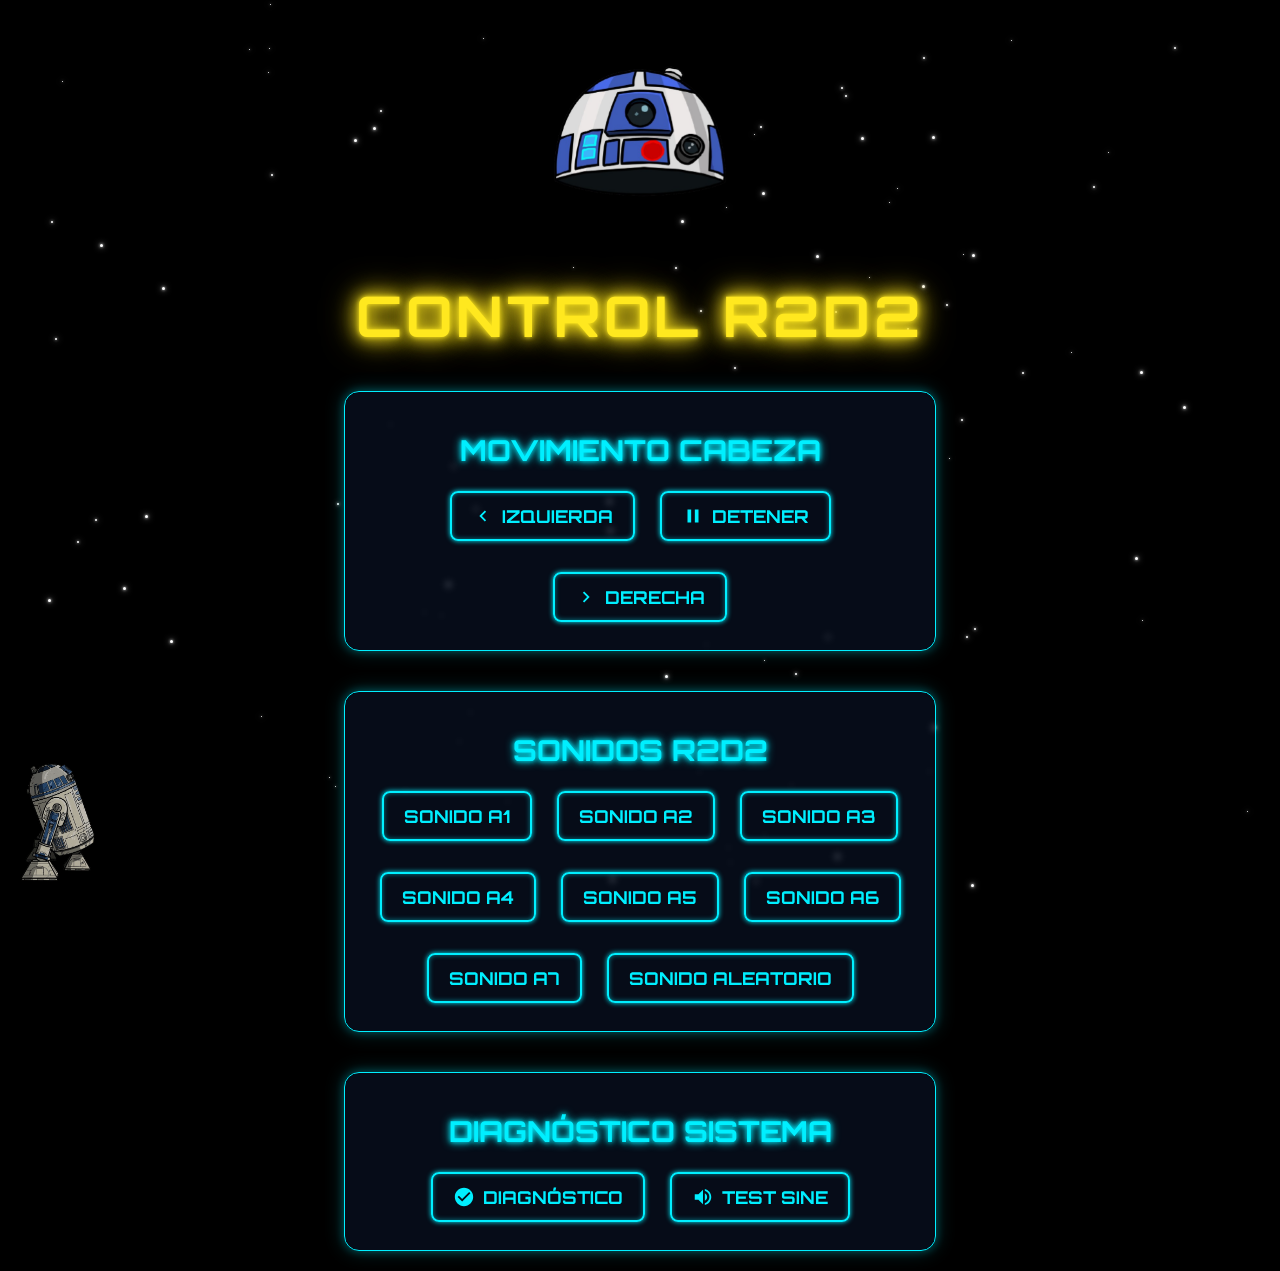
<file: www/index.html>
<!DOCTYPE html>
<html lang="es">
<head>
    <meta charset="UTF-8">
    <meta name="viewport" content="width=device-width, initial-scale=1.0">
    <title>Control R2D2 ESP32 - Star Wars Edition</title>
    <link rel="stylesheet" href="styles.css">
    <link rel="preconnect" href="https://fonts.googleapis.com">
    <link rel="preconnect" href="https://fonts.gstatic.com" crossorigin>
    <link href="https://fonts.googleapis.com/css2?family=Orbitron:wght@400;700&display=swap" rel="stylesheet">
    <style>
/* --- Fuentes y Estilos Base --- */
@font-face {
    font-family: 'Star Jedi';
    src: url('https://fonts.cdnfonts.com/s/14618/Starjedi.ttf') format('truetype');
    font-display: swap;
}

body {
    font-family: 'Orbitron', sans-serif;
    background-color: #000000;
    color: #E0E0E0;
    text-align: center;
    margin: 0;
    padding: 0 15px;
    min-height: 100vh;
    overflow-x: hidden;
    display: flex;
    flex-direction: column;
    align-items: center;
    justify-content: center;
    position: relative;
}

h1 {
    font-family: 'Star Jedi', 'Orbitron', sans-serif;
    letter-spacing: 4px;
    font-size: clamp(2em, 6vw, 3.5em);
    margin-top: 30px;
    margin-bottom: 20px;
    color: #FFE81F;
    text-shadow: 0 0 5px #FFE81F, 0 0 15px #FFE81F, 0 0 25px #FFE81F, 0 0 35px #c4a000;
    animation: pulseTitle 3s infinite ease-in-out;
}

@keyframes pulseTitle {
    0%, 100% { text-shadow: 0 0 5px #FFE81F, 0 0 15px #FFE81F, 0 0 25px #FFE81F, 0 0 35px #c4a000; }
    50% { text-shadow: 0 0 8px #FFE81F, 0 0 20px #FFE81F, 0 0 35px #FFE81F, 0 0 50px #c4a000; }
}

h2 {
    font-family: 'Orbitron', sans-serif;
    margin-top: 25px;
    margin-bottom: 15px;
    color: #00EFFF;
    text-shadow: 0 0 5px #00EFFF, 0 0 10px #00EFFF;
    font-weight: 700;
    font-size: clamp(1.2em, 4vw, 1.8em);
}

/* --- Fondo de Estrellas Animado --- */
.starfield {
    position: fixed;
    top: 0;
    left: 0;
    width: 100%;
    height: 100%;
    z-index: -1;
    overflow: hidden;
}

.star {
    position: absolute;
    background-color: #FFF;
    border-radius: 50%;
    animation: twinkle-move linear infinite;
    box-shadow: 0 0 3px #fff, 0 0 6px #fff;
}

.star.s1 { width: 1px; height: 1px; animation-duration: 50s; }
.star.s2 { width: 2px; height: 2px; animation-duration: 70s; }
.star.s3 { width: 3px; height: 3px; animation-duration: 90s; }

@keyframes twinkle-move {
    0% { transform: translateY(0px) translateX(0px) scale(1); opacity: 0.5; }
    25% { opacity: 1; }
    50% { transform: translateY(100px) translateX(50px) scale(0.8); opacity: 0.3; }
    75% { opacity: 1; }
    100% { transform: translateY(0px) translateX(0px) scale(1); opacity: 0.5; }
}

/* --- Contenedor y Animaciones de R2D2 --- */
.r2d2-container {
    margin: 20px auto 10px auto;
    width: 180px; /* Ancho deseado para la imagen */
    height: 220px; /* Alto deseado para la imagen, ajustar según la proporción de la imagen */
    position: relative;
    cursor: grab;
    animation: r2d2Float 5s ease-in-out infinite; /* Animación de flotación */
    display: flex; /* Para centrar la imagen si es más pequeña que el contenedor */
    align-items: center;
    justify-content: center;
    z-index: 1;
}

.r2d2-container img#main-r2d2-image { /* Estilos específicos para la imagen principal de R2D2 */
    max-width: 100%;
    max-height: 100%;
    object-fit: contain; /* Asegura que toda la imagen sea visible y mantenga la proporción */
}
.r2d2-container:active {
    cursor: grabbing;
}

@keyframes r2d2Float { /* Animación de flotación reutilizable */
    0%, 100% { transform: translateY(0); }
    50% { transform: translateY(-10px); } /* Flota un poco */
}

.r2d2-container.shake {
    animation: r2d2Shake 0.4s cubic-bezier(.36,.07,.19,.97) both;
}

@keyframes r2d2Shake {
  10%, 90% { transform: translate3d(-1px, -1px, 0) rotate(-1deg); }
  20%, 80% { transform: translate3d(2px, 1px, 0) rotate(1deg); }
  30%, 50%, 70% { transform: translate3d(-3px, -2px, 0) rotate(-2deg); }
  40%, 60% { transform: translate3d(3px, 2px, 0) rotate(2deg); }
}

/* --- Secciones de Controles y Botones --- */
.controls-section {
    background: rgba(10, 20, 40, 0.6);
    border: 1px solid #00EFFF;
    border-radius: 15px;
    padding: 15px 20px 20px 20px;
    margin: 20px auto;
    max-width: 90%;
    width: 550px;
    box-shadow: 0 0 10px rgba(0, 239, 255, 0.3), 0 0 20px rgba(0, 239, 255, 0.2);
    backdrop-filter: blur(3px);
    z-index: 1;
}

.button-group {
    display: flex;
    justify-content: center;
    gap: 15px;
    flex-wrap: wrap;
}

button {
    font-family: 'Orbitron', sans-serif;
    font-size: clamp(0.9em, 2.5vw, 1.1em);
    font-weight: 700;
    margin: 8px 5px;
    padding: 12px 20px;
    border: 2px solid;
    border-radius: 8px;
    background: transparent;
    color: #00EFFF;
    border-color: #00EFFF;
    box-shadow: 0 0 5px #00EFFF, inset 0 0 5px rgba(0, 239, 255, 0.5);
    cursor: pointer;
    transition: color 0.2s ease-in-out, background-color 0.2s ease-in-out, box-shadow 0.2s ease-in-out, transform 0.1s ease-out, border-color 0.2s ease-in-out;
    outline: none;
    display: inline-flex;
    align-items: center;
    justify-content: center;
    gap: 8px;
    min-width: 130px;
    text-transform: uppercase;
}

button:hover {
    color: #FFFFFF;
    background-color: #00EFFF;
    border-color: #FFFFFF;
    box-shadow: 0 0 10px #00EFFF, 0 0 20px #00EFFF, 0 0 30px #00EFFF, inset 0 0 8px rgba(255, 255, 255, 0.7);
    transform: scale(1.05) translateY(-2px);
}

button:active {
    transform: scale(0.97);
    box-shadow: 0 0 3px #00EFFF, inset 0 0 10px rgba(0, 0, 0, 0.5);
}

/* --- Iconos de Botones (SVG) --- */
.icon {
    width: clamp(18px, 3vw, 22px);
    height: clamp(18px, 3vw, 22px);
    fill: currentColor;
    vertical-align: middle;
}

/* --- Imagen de Esquina --- */
.corner-image-r2d2 {
    position: fixed;
    bottom: 15px;
    left: 15px;
    width: 100px;
    height: auto;
    z-index: 0;
    opacity: 0.8;
    transition: opacity 0.3s ease, transform 0.3s ease;
    animation: r2d2Float 6s ease-in-out infinite alternate; /* Aplicando animación de flotación, con 'alternate' para variar */
    animation-delay: 0.5s; /* Pequeño retraso para que no floten exactamente igual */
}

.corner-image-r2d2:hover {
    opacity: 1;
    transform: scale(1.1); /* Mantenemos el hover de escala */
}

/* Media queries para mejorar la responsividad */
@media (max-width: 768px) {
    .corner-image-r2d2 {
        width: 80px;
        bottom: 10px;
        left: 10px;
    }
}

@media (max-width: 600px) {
    h1 {
        letter-spacing: 2px;
    }
    .controls-section {
        width: 95%;
        padding: 10px 15px 15px 15px;
    }
    button {
        padding: 10px 15px;
        min-width: 110px;
    }
    .button-group {
        gap: 10px;
    }
    .corner-image-r2d2 {
        width: 60px;
        bottom: 8px;
        left: 8px;
    }
}
    </style>
</head>
<body>
    <div class="starfield">
        </div>

    <div class="r2d2-container" id="r2d2-container">
        <img src="image/cabeza.png"
             alt="Imagen principal de R2-D2" 
             id="main-r2d2-image"
             onerror="this.onerror=null; this.src='https://placehold.co/180x220/000000/FFFFFF?text=R2D2+Error'; this.alt='Error al cargar imagen principal de R2-D2';">
    </div>

    <h1>CONTROL R2D2</h1>

    <div class="controls-section">
        <h2>MOVIMIENTO CABEZA</h2>
        <div class="button-group">
            <button onclick="moveHead('left')" aria-label="Mover cabeza a la izquierda">
                <svg class="icon" xmlns="http://www.w3.org/2000/svg" viewBox="0 0 24 24" fill="currentColor" width="24px" height="24px"><path d="M15.41 16.59L10.83 12l4.58-4.59L14 6l-6 6 6 6 1.41-1.41z"/></svg>
                IZQUIERDA
            </button>
            <button onclick="moveHead('stop')" aria-label="Detener cabeza">
                <svg class="icon" xmlns="http://www.w3.org/2000/svg" viewBox="0 0 24 24" fill="currentColor" width="24px" height="24px"><path d="M6 19h4V5H6v14zm8-14v14h4V5h-4z"/></svg>
                DETENER
            </button>
            <button onclick="moveHead('right')" aria-label="Mover cabeza a la derecha">
                <svg class="icon" xmlns="http://www.w3.org/2000/svg" viewBox="0 0 24 24" fill="currentColor" width="24px" height="24px"><path d="M8.59 16.59L13.17 12 8.59 7.41 10 6l6 6-6 6-1.41-1.41z"/></svg>
                DERECHA
            </button>
        </div>
    </div>    <div class="controls-section">
        <h2>SONIDOS R2D2</h2>
        <div class="button-group">
            <button onclick="playSound('A1')" aria-label="Reproducir sonido A1">Sonido A1</button>
            <button onclick="playSound('A2')" aria-label="Reproducir sonido A2">Sonido A2</button>
            <button onclick="playSound('A3')" aria-label="Reproducir sonido A3">Sonido A3</button>
            <button onclick="playSound('A4')" aria-label="Reproducir sonido A4">Sonido A4</button>
            <button onclick="playSound('A5')" aria-label="Reproducir sonido A5">Sonido A5</button>
            <button onclick="playSound('A6')" aria-label="Reproducir sonido A6">Sonido A6</button>
            <button onclick="playSound('A7')" aria-label="Reproducir sonido A7">Sonido A7</button>
            <button onclick="playRandomSound()" aria-label="Reproducir sonido aleatorio">SONIDO ALEATORIO</button>
        </div>
    </div>

    <div class="controls-section">
        <h2>DIAGNÓSTICO SISTEMA</h2>
        <div class="button-group">
            <button onclick="runDiagnostic()" aria-label="Ejecutar diagnóstico del sistema">
                <svg class="icon" xmlns="http://www.w3.org/2000/svg" viewBox="0 0 24 24" fill="currentColor">
                    <path d="M12 2C6.48 2 2 6.48 2 12s4.48 10 10 10 10-4.48 10-10S17.52 2 12 2zm-2 15l-5-5 1.41-1.41L10 14.17l7.59-7.59L19 8l-9 9z"/>
                </svg>
                DIAGNÓSTICO
            </button>
            <button onclick="testSine()" aria-label="Probar sonido sine">
                <svg class="icon" xmlns="http://www.w3.org/2000/svg" viewBox="0 0 24 24" fill="currentColor">
                    <path d="M3 9v6h4l5 5V4L7 9H3zm13.5 3c0-1.77-1.02-3.29-2.5-4.03v8.05c1.48-.73 2.5-2.25 2.5-4.02zM14 3.23v2.06c2.89.86 5 3.54 5 6.71s-2.11 5.85-5 6.71v2.06c4.01-.91 7-4.49 7-8.77s-2.99-7.86-7-8.77z"/>
                </svg>
                TEST SINE
            </button>
        </div>
    </div>

    <img src="image/perfil.png" class="corner-image-r2d2"
    onerror="this.onerror=null; this.src='https://placehold.co/100x100/000000/FFFFFF?text=R2D2+Error'; this.alt='Error al cargar imagen de R2-D2 en esquina';">


    <script>
// --- Configuración Inicial y Elementos del DOM ---
const r2d2Container = document.getElementById('r2d2-container');
// const r2d2Dome = document.querySelector('.r2d2-dome'); // SVG ya no existe
// const r2d2Eye = document.getElementById('r2eye'); // SVG ya no existe
// const r2d2EyeHighlight = document.getElementById('r2eye-highlight'); // SVG ya no existe

// --- Lógica para el Fondo de Estrellas ---
const starfield = document.querySelector('.starfield');
const numStars = 100; // Cantidad de estrellas

function createStars() {
    for (let i = 0; i < numStars; i++) {
        let star = document.createElement('div');
        star.className = 'star';
        star.classList.add('s' + (Math.floor(Math.random() * 3) + 1));
        
        star.style.top = Math.random() * 100 + '%';
        star.style.left = Math.random() * 100 + '%';
        star.style.animationDelay = Math.random() * 5 + 's'; 
        starfield.appendChild(star);
    }
}

// --- Animación de la Cabeza de R2D2 (Función original ya no aplica directamente al SVG) ---
// let currentHeadAngle = 0; 
// let headAnimationInterval = null;

/* // La función animateHeadSmoothly manipulaba el SVG directamente, ya no es necesaria.
function animateHeadSmoothly(targetAngle) {
    clearInterval(headAnimationInterval); 

    headAnimationInterval = setInterval(() => {
        const angleDifference = targetAngle - currentHeadAngle;

        if (Math.abs(angleDifference) < 0.5) {
            currentHeadAngle = targetAngle;
            // r2d2Dome.setAttribute('transform', `rotate(${currentHeadAngle} 90 70)`); // SVG ya no existe
            clearInterval(headAnimationInterval);
        } else {
            currentHeadAngle += angleDifference * 0.1; 
            // r2d2Dome.setAttribute('transform', `rotate(${currentHeadAngle} 90 70)`); // SVG ya no existe
        }
    }, 16); 
}
*/

// --- Funciones de Control ---
function moveHead(direction) {
    console.log(`Comando cabeza: /servo/${direction}`);
    // fetch('/servo/' + direction).catch(err => console.error('Error ESP32:', err));
// La animación visual de la cabeza ya no es posible con una imagen estática de la misma manera.
    // Se mantiene la animación de "temblor" del contenedor.
    r2d2Container.classList.add('shake');
    setTimeout(() => r2d2Container.classList.remove('shake'), 200); // Duración corta para el movimiento
}

function playSound(soundId) {
    console.log(`Reproduciendo sonido: ${soundId}`);
    fetch(`/${soundId}`)
        .then(response => {
            if (response.ok) {
                console.log(`Sonido ${soundId} enviado correctamente`);
            } else {
                console.error(`Error enviando sonido ${soundId}:`, response.status);
            }
        })
        .catch(err => console.error('Error de conexión:', err));
    
    // Efecto visual
    r2d2Container.classList.add('shake');
    setTimeout(() => r2d2Container.classList.remove('shake'), 500);
}

function playRandomSound() {
    console.log('Reproduciendo sonido aleatorio...');
    fetch('/random_sound')
        .then(response => {
            if (response.ok) {
                console.log('Sonido aleatorio enviado correctamente');
            } else {
                console.error('Error enviando sonido aleatorio:', response.status);
            }
        })
        .catch(err => console.error('Error de conexión:', err));

    // Efecto visual
    r2d2Container.classList.add('shake');
    setTimeout(() => r2d2Container.classList.remove('shake'), 500);
}

function runDiagnostic() {
    console.log('Ejecutando diagnóstico del sistema...');
    fetch('/diagnostico')
        .then(response => {
            if (response.ok) {
                alert('Diagnóstico ejecutado. Revisa la consola del ESP32 para ver los resultados.');
            } else {
                alert('Error ejecutando diagnóstico. Código: ' + response.status);
            }
        })
        .catch(err => {
            console.error('Error ejecutando diagnóstico:', err);
            alert('Error de conexión durante el diagnóstico.');
        });
}

function testSine() {
    console.log('Ejecutando prueba de sonido sine...');
    fetch('/test-sine')
        .then(response => {
            if (response.ok) {
                alert('Prueba sine ejecutada. Deberías escuchar un tono durante 3 segundos.');
            } else {
                alert('Error ejecutando prueba sine. Código: ' + response.status);
            }
        })
        .catch(err => {
            console.error('Error ejecutando prueba sine:', err);
            alert('Error de conexión durante la prueba sine.');
        });
}

// --- Efectos Visuales Adicionales para R2D2 (Función original ya no aplica al SVG) ---
/* // La función blinkR2Eye manipulaba el SVG directamente.
function blinkR2Eye() {
    // r2d2EyeHighlight.setAttribute('fill', '#00EFFF'); // SVG ya no existe
    // r2d2Eye.setAttribute('fill', '#555'); // SVG ya no existe
    
    setTimeout(() => {
        // r2d2EyeHighlight.setAttribute('fill', '#ff0000'); // SVG ya no existe
        // r2d2Eye.setAttribute('fill', '#222'); // SVG ya no existe
    }, 200);
     setTimeout(() => { 
        // r2d2EyeHighlight.setAttribute('fill', '#00EFFF'); // SVG ya no existe
        // r2d2Eye.setAttribute('fill', '#555'); // SVG ya no existe
        setTimeout(() => {
            // r2d2EyeHighlight.setAttribute('fill', '#ff0000'); // SVG ya no existe
            // r2d2Eye.setAttribute('fill', '#222'); // SVG ya no existe
        }, 150);
    }, 350);
}
*/

// --- Inicialización cuando el DOM esté listo ---
document.addEventListener('DOMContentLoaded', () => {
    createStars(); 

    // Pequeña animación de "encendido" de R2D2 al cargar (solo el temblor ahora)
    setTimeout(() => {
        // r2d2EyeHighlight.setAttribute('fill', '#00EFFF'); // SVG ya no existe
        r2d2Container.classList.add('shake');
        setTimeout(() => {
            // r2d2EyeHighlight.setAttribute('fill', '#ff0000'); // SVG ya no existe
            r2d2Container.classList.remove('shake');
        }, 500);
    }, 200);
});
    </script>
</body>
</html>
</file>
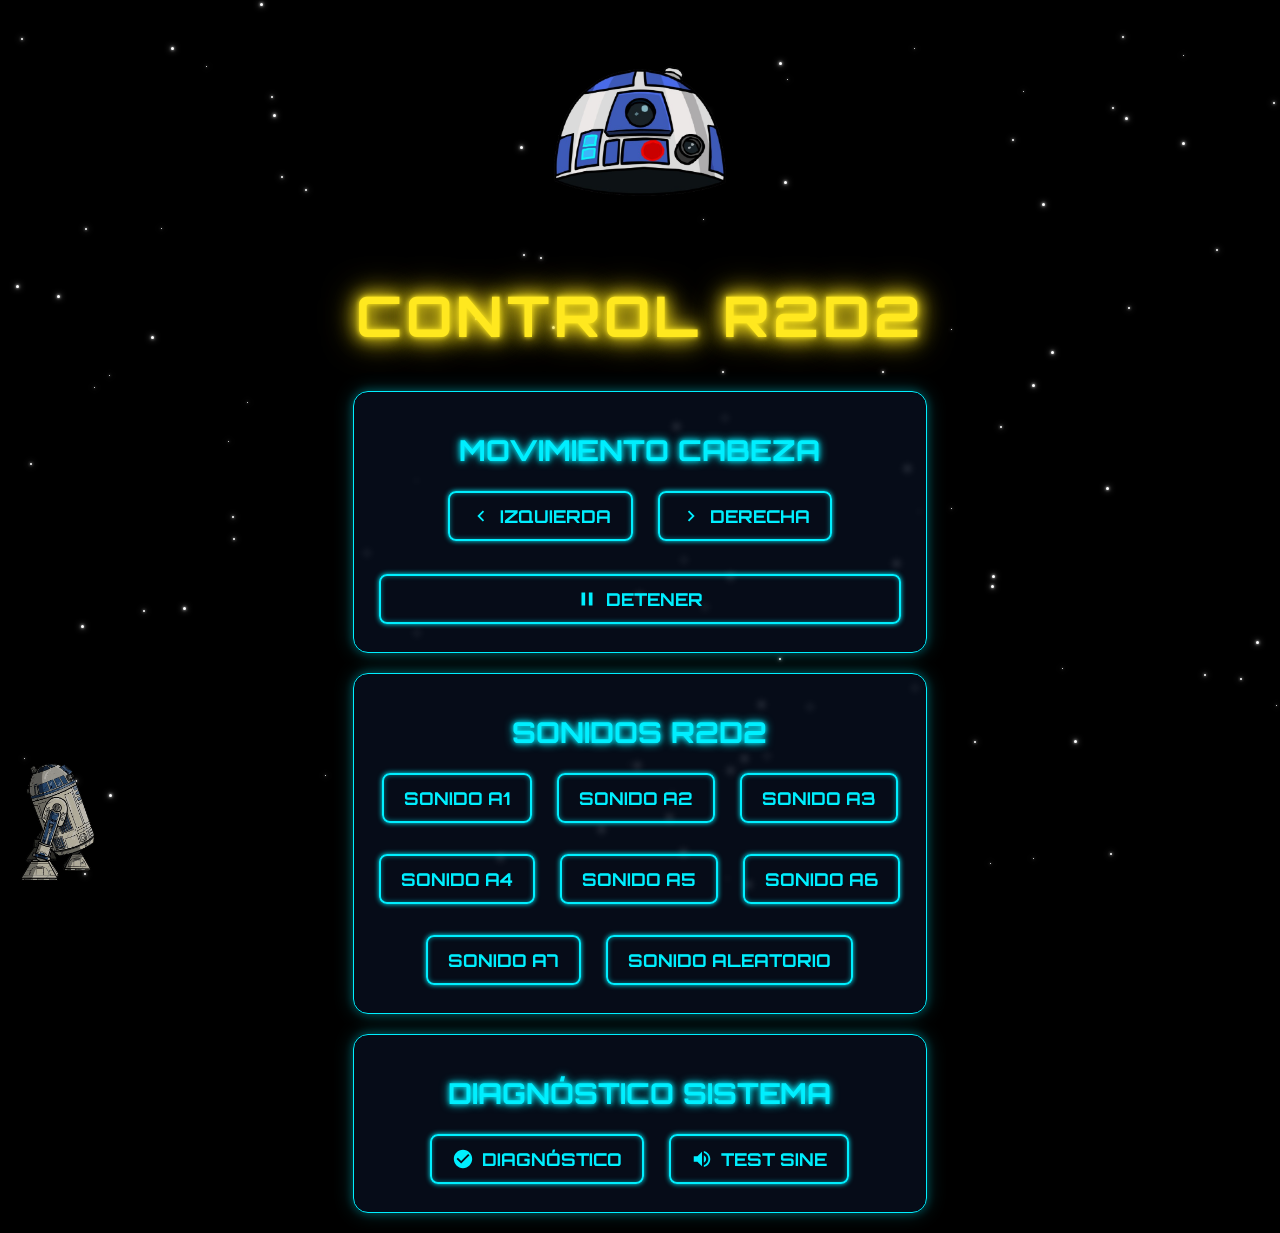
<file: www/index_optimized.html>
<!DOCTYPE html>
<html lang="es">
<head>
    <meta charset="UTF-8">
    <meta name="viewport" content="width=device-width, initial-scale=1.0">
    <title>Control R2D2 ESP32 - Star Wars Edition</title>
    <link rel="preconnect" href="https://fonts.googleapis.com">
    <link rel="preconnect" href="https://fonts.gstatic.com" crossorigin>
    <link href="https://fonts.googleapis.com/css2?family=Orbitron:wght@400;700&display=swap" rel="stylesheet">
    
    <style>
        /* --- Fuentes y Estilos Base --- */
        @font-face {
            font-family: 'Star Jedi';
            src: url('https://fonts.cdnfonts.com/s/14618/Starjedi.ttf') format('truetype');
            font-display: swap;
        }

        body {
            font-family: 'Orbitron', sans-serif;
            background-color: #000000;
            color: #E0E0E0;
            text-align: center;
            margin: 0;
            padding: 0 15px;
            min-height: 100vh;
            overflow-x: hidden;
            display: flex;
            flex-direction: column;
            align-items: center;
            justify-content: center;
            position: relative;
        }

        h1 {
            font-family: 'Star Jedi', 'Orbitron', sans-serif;
            letter-spacing: 4px;
            font-size: clamp(2em, 6vw, 3.5em);
            margin-top: 30px;
            margin-bottom: 20px;
            color: #FFE81F;
            text-shadow: 0 0 5px #FFE81F, 0 0 15px #FFE81F, 0 0 25px #FFE81F, 0 0 35px #c4a000;
            animation: pulseTitle 3s infinite ease-in-out;
        }

        @keyframes pulseTitle {
            0%, 100% { text-shadow: 0 0 5px #FFE81F, 0 0 15px #FFE81F, 0 0 25px #FFE81F, 0 0 35px #c4a000; }
            50% { text-shadow: 0 0 8px #FFE81F, 0 0 20px #FFE81F, 0 0 35px #FFE81F, 0 0 50px #c4a000; }
        }

        h2 {
            font-family: 'Orbitron', sans-serif;
            margin-top: 25px;
            margin-bottom: 15px;
            color: #00EFFF;
            text-shadow: 0 0 5px #00EFFF, 0 0 10px #00EFFF;
            font-weight: 700;
            font-size: clamp(1.2em, 4vw, 1.8em);
        }

        /* --- Fondo de Estrellas Animado --- */
        .starfield {
            position: fixed;
            top: 0;
            left: 0;
            width: 100%;
            height: 100%;
            z-index: -1;
            overflow: hidden;
        }

        .star {
            position: absolute;
            background-color: #FFF;
            border-radius: 50%;
            animation: twinkle-move linear infinite;
            box-shadow: 0 0 3px #fff, 0 0 6px #fff;
        }

        .star.s1 { width: 1px; height: 1px; animation-duration: 50s; }
        .star.s2 { width: 2px; height: 2px; animation-duration: 70s; }
        .star.s3 { width: 3px; height: 3px; animation-duration: 90s; }

        @keyframes twinkle-move {
            0% { transform: translateY(0px) translateX(0px) scale(1); opacity: 0.5; }
            25% { opacity: 1; }
            50% { transform: translateY(100px) translateX(50px) scale(0.8); opacity: 0.3; }
            75% { opacity: 1; }
            100% { transform: translateY(0px) translateX(0px) scale(1); opacity: 0.5; }
        }

        /* --- Contenedor y Animaciones de R2D2 --- */
        .r2d2-container {
            margin: 20px auto 10px auto;
            width: 180px;
            height: 220px;
            position: relative;
            cursor: grab;
            animation: r2d2Float 5s ease-in-out infinite;
            display: flex;
            align-items: center;
            justify-content: center;
            z-index: 1;
        }

        .r2d2-container img#main-r2d2-image {
            max-width: 100%;
            max-height: 100%;
            object-fit: contain;
        }

        .r2d2-container:active {
            cursor: grabbing;
        }

        @keyframes r2d2Float {
            0%, 100% { transform: translateY(0); }
            50% { transform: translateY(-10px); }
        }

        .r2d2-container.shake {
            animation: r2d2Shake 0.4s cubic-bezier(.36,.07,.19,.97) both;
        }

        @keyframes r2d2Shake {
          10%, 90% { transform: translate3d(-1px, -1px, 0) rotate(-1deg); }
          20%, 80% { transform: translate3d(2px, 1px, 0) rotate(1deg); }
          30%, 50%, 70% { transform: translate3d(-3px, -2px, 0) rotate(-2deg); }
          40%, 60% { transform: translate3d(3px, 2px, 0) rotate(2deg); }
        }

        /* --- Secciones de Controles y Botones --- */
        main {
            z-index: 1;
        }

        .controls-section {
            background: rgba(10, 20, 40, 0.6);
            border: 1px solid #00EFFF;
            border-radius: 15px;
            padding: 15px 20px 20px 20px;
            margin: 20px auto;
            max-width: 90%;
            width: 550px;
            box-shadow: 0 0 10px rgba(0, 239, 255, 0.3), 0 0 20px rgba(0, 239, 255, 0.2);
            backdrop-filter: blur(3px);
        }

        .button-group {
            display: flex;
            justify-content: center;
            gap: 15px;
            flex-wrap: wrap;
        }

        button {
            font-family: 'Orbitron', sans-serif;
            font-size: clamp(0.9em, 2.5vw, 1.1em);
            font-weight: 700;
            margin: 8px 5px;
            padding: 12px 20px;
            border: 2px solid;
            border-radius: 8px;
            background: transparent;
            color: #00EFFF;
            border-color: #00EFFF;
            box-shadow: 0 0 5px #00EFFF, inset 0 0 5px rgba(0, 239, 255, 0.5);
            cursor: pointer;
            transition: color 0.2s ease-in-out, background-color 0.2s ease-in-out, box-shadow 0.2s ease-in-out, transform 0.1s ease-out, border-color 0.2s ease-in-out;
            outline: none;
            display: inline-flex;
            align-items: center;
            justify-content: center;
            gap: 8px;
            min-width: 130px;
            text-transform: uppercase;
        }

        button:hover {
            color: #FFFFFF;
            background-color: #00EFFF;
            border-color: #FFFFFF;
            box-shadow: 0 0 10px #00EFFF, 0 0 20px #00EFFF, 0 0 30px #00EFFF, inset 0 0 8px rgba(255, 255, 255, 0.7);
            transform: scale(1.05) translateY(-2px);
        }

        button:active {
            transform: scale(0.97);
            box-shadow: 0 0 3px #00EFFF, inset 0 0 10px rgba(0, 0, 0, 0.5);
        }
        
        /* --- NUEVO: Estilos para la disposición de botones de movimiento --- */
        .movement-controls button[data-value="left"] {
            order: 1; /* El primer elemento */
        }
        .movement-controls button[data-value="right"] {
            order: 2; /* El segundo elemento */
        }
        .movement-controls button[data-action="moveHead"][data-value="stop"] {
            order: 3; /* El tercer elemento */
            flex-basis: 100%; /* Ocupa toda la línea y fuerza el salto */
            margin-top: 10px; /* Añade un espacio arriba */
        }

        /* --- Iconos de Botones (SVG) --- */
        .icon {
            width: clamp(18px, 3vw, 22px);
            height: clamp(18px, 3vw, 22px);
            fill: currentColor;
            vertical-align: middle;
        }

        /* --- Imagen de Esquina --- */
        .corner-image-r2d2 {
            position: fixed;
            bottom: 15px;
            left: 15px;
            width: 100px;
            height: auto;
            z-index: 0;
            opacity: 0.8;
            transition: opacity 0.3s ease, transform 0.3s ease;
            animation: r2d2Float 6s ease-in-out infinite alternate;
            animation-delay: 0.5s;
        }

        .corner-image-r2d2:hover {
            opacity: 1;
            transform: scale(1.1);
        }

        /* Media queries para mejorar la responsividad */
        @media (max-width: 768px) {
            .corner-image-r2d2 {
                width: 80px;
                bottom: 10px;
                left: 10px;
            }
        }

        @media (max-width: 600px) {
            h1 {
                letter-spacing: 2px;
            }
            .controls-section {
                width: 95%;
                padding: 10px 15px 15px 15px;
            }
            button {
                padding: 10px 15px;
                min-width: 110px;
            }
            .button-group {
                gap: 10px;
            }
            .corner-image-r2d2 {
                width: 60px;
                bottom: 8px;
                left: 8px;
            }
        }
    </style>
</head>
<body>
    <div class="starfield"></div>

    <div class="r2d2-container" id="r2d2-container">
        <img src="image/cabeza.png"
             alt="Imagen principal de R2-D2"
             id="main-r2d2-image"
             onerror="this.onerror=null; this.src='https://placehold.co/180x220/000000/FFFFFF?text=R2D2+Error'; this.alt='Error al cargar imagen principal de R2-D2';">
    </div>

    <h1>CONTROL R2D2</h1>

    <main id="control-panel">
        <div class="controls-section">
            <h2>MOVIMIENTO CABEZA</h2>
            <div class="button-group movement-controls">
                <button data-action="moveHead" data-value="left" aria-label="Mover cabeza a la izquierda">
                    <svg class="icon" xmlns="http://www.w3.org/2000/svg" viewBox="0 0 24 24"><path d="M15.41 16.59L10.83 12l4.58-4.59L14 6l-6 6 6 6 1.41-1.41z"/></svg>
                    IZQUIERDA
                </button>
                <button data-action="moveHead" data-value="stop" aria-label="Detener cabeza">
                    <svg class="icon" xmlns="http://www.w3.org/2000/svg" viewBox="0 0 24 24"><path d="M6 19h4V5H6v14zm8-14v14h4V5h-4z"/></svg>
                    DETENER
                </button>
                <button data-action="moveHead" data-value="right" aria-label="Mover cabeza a la derecha">
                    <svg class="icon" xmlns="http://www.w3.org/2000/svg" viewBox="0 0 24 24"><path d="M8.59 16.59L13.17 12 8.59 7.41 10 6l6 6-6 6-1.41-1.41z"/></svg>
                    DERECHA
                </button>
            </div>
        </div>

        <div class="controls-section">
            <h2>SONIDOS R2D2</h2>
            <div class="button-group">
                <button data-action="playSound" data-value="A1" aria-label="Reproducir sonido A1">Sonido A1</button>
                <button data-action="playSound" data-value="A2" aria-label="Reproducir sonido A2">Sonido A2</button>
                <button data-action="playSound" data-value="A3" aria-label="Reproducir sonido A3">Sonido A3</button>
                <button data-action="playSound" data-value="A4" aria-label="Reproducir sonido A4">Sonido A4</button>
                <button data-action="playSound" data-value="A5" aria-label="Reproducir sonido A5">Sonido A5</button>
                <button data-action="playSound" data-value="A6" aria-label="Reproducir sonido A6">Sonido A6</button>
                <button data-action="playSound" data-value="A7" aria-label="Reproducir sonido A7">Sonido A7</button>
                <button data-action="playRandomSound" aria-label="Reproducir sonido aleatorio">SONIDO ALEATORIO</button>
            </div>
        </div>

        <div class="controls-section">
            <h2>DIAGNÓSTICO SISTEMA</h2>
            <div class="button-group">
                <button data-action="runDiagnostic" aria-label="Ejecutar diagnóstico del sistema">
                    <svg class="icon" xmlns="http://www.w3.org/2000/svg" viewBox="0 0 24 24"><path d="M12 2C6.48 2 2 6.48 2 12s4.48 10 10 10 10-4.48 10-10S17.52 2 12 2zm-2 15l-5-5 1.41-1.41L10 14.17l7.59-7.59L19 8l-9 9z"/></svg>
                    DIAGNÓSTICO
                </button>
                <button data-action="testSine" aria-label="Probar sonido sine">
                    <svg class="icon" xmlns="http://www.w3.org/2000/svg" viewBox="0 0 24 24"><path d="M3 9v6h4l5 5V4L7 9H3zm13.5 3c0-1.77-1.02-3.29-2.5-4.03v8.05c1.48-.73 2.5-2.25 2.5-4.02zM14 3.23v2.06c2.89.86 5 3.54 5 6.71s-2.11 5.85-5 6.71v2.06c4.01-.91 7-4.49 7-8.77s-2.99-7.86-7-8.77z"/></svg>
                    TEST SINE
                </button>
            </div>
        </div>
    </main>

    <img src="image/perfil.png" class="corner-image-r2d2"
         onerror="this.onerror=null; this.src='https://placehold.co/100x100/000000/FFFFFF?text=R2D2+Error'; this.alt='Error al cargar imagen de R2-D2 en esquina';">

    <script>
        // --- LÓGICA DE CONTROL OPTIMIZADA ---

        document.addEventListener('DOMContentLoaded', () => {
            
            // --- Elementos del DOM ---
            const r2d2Container = document.getElementById('r2d2-container');
            const starfield = document.querySelector('.starfield');
            const controlPanel = document.getElementById('control-panel');

            // --- Constantes ---
            const NUM_STARS = 100;

            // --- Funciones de Efectos Visuales ---

            function createStars() {
                if (!starfield) return;
                for (let i = 0; i < NUM_STARS; i++) {
                    const star = document.createElement('div');
                    star.className = 'star s' + (Math.floor(Math.random() * 3) + 1);
                    star.style.top = `${Math.random() * 100}%`;
                    star.style.left = `${Math.random() * 100}%`;
                    star.style.animationDelay = `${Math.random() * 5}s`;
                    starfield.appendChild(star);
                }
            }

            function triggerShake(duration = 500) {
                if (!r2d2Container) return;
                r2d2Container.classList.add('shake');
                setTimeout(() => r2d2Container.classList.remove('shake'), duration);
            }

            // --- Funciones de Comunicación con el ESP32 ---
            
            /**
             * Envía un comando al ESP32.
             * @param {string} endpoint - El endpoint del API.
             * @param {object} options - Opciones como mensajes de éxito/error y la acción ejecutada.
             */
            async function sendCommand(endpoint, { action, successMessage, errorMessage }) {
                console.log(`Enviando comando a: ${endpoint}`);
                try {
                    const response = await fetch(endpoint);
                    if (response.ok) {
                        console.log(successMessage);
                        // Mostrar alerta de éxito solo para acciones de diagnóstico
                        if (action === 'runDiagnostic' || action === 'testSine') {
                            alert(successMessage);
                        }
                    } else {
                        // Si el servidor responde con un código de error HTTP (4xx, 5xx)
                        console.error(`${errorMessage}:`, response.status, response.statusText);
                        alert(`${errorMessage}. Código: ${response.status}`);
                    }
                } catch (err) {
                    // Este bloque se activa si el servidor ESP32 no responde (o cierra la conexión abruptamente).
                    // Lo tratamos como un éxito "silencioso" para evitar la alerta de error innecesaria.
                    console.warn(`Comando enviado a ${endpoint}, pero no se recibió respuesta HTTP estándar. Asumiendo éxito. Error:`, err.message);
                    // Ya no mostramos la alerta de error de conexión aquí.
                }
            }

            // --- Manejador de Eventos Principal (Delegación de Eventos) ---

            function handleControlEvents(event) {
                const button = event.target.closest('button');
                if (!button) return;

                const { action, value } = button.dataset;
                if (!action) return;

                const commandOptions = {
                    action: action,
                    successMessage: '',
                    errorMessage: ''
                };

                switch (action) {
                    case 'moveHead':
                        triggerShake(200);
                        commandOptions.successMessage = `Comando de cabeza '${value}' enviado.`;
                        commandOptions.errorMessage = `Error moviendo la cabeza`;
                        sendCommand(`/servo/${value}`, commandOptions);
                        break;

                    case 'playSound':
                        triggerShake(500);
                        commandOptions.successMessage = `Sonido '${value}' enviado.`;
                        commandOptions.errorMessage = `Error enviando sonido '${value}'`;
                        sendCommand(`/${value}`, commandOptions);
                        break;

                    case 'playRandomSound':
                        triggerShake(500);
                        commandOptions.successMessage = 'Comando de sonido aleatorio enviado.';
                        commandOptions.errorMessage = 'Error enviando sonido aleatorio';
                        sendCommand('/random_sound', commandOptions);
                        break;

                    case 'runDiagnostic':
                        commandOptions.successMessage = 'Diagnóstico ejecutado. Revisa la consola del ESP32.';
                        commandOptions.errorMessage = 'Error ejecutando diagnóstico';
                        sendCommand('/diagnostico', commandOptions);
                        break;

                    case 'testSine':
                        commandOptions.successMessage = 'Prueba sine ejecutada. Deberías escuchar un tono.';
                        commandOptions.errorMessage = 'Error ejecutando prueba sine';
                        sendCommand('/test-sine', commandOptions);
                        break;
                }
            }
            
            // --- Inicialización ---
            
            createStars();
            if (controlPanel) {
                controlPanel.addEventListener('click', handleControlEvents);
            }

            // Pequeña animación de "encendido" al cargar la página
            setTimeout(() => {
                triggerShake(500);
            }, 200);
        });
    </script>
</body>
</html>
</file>
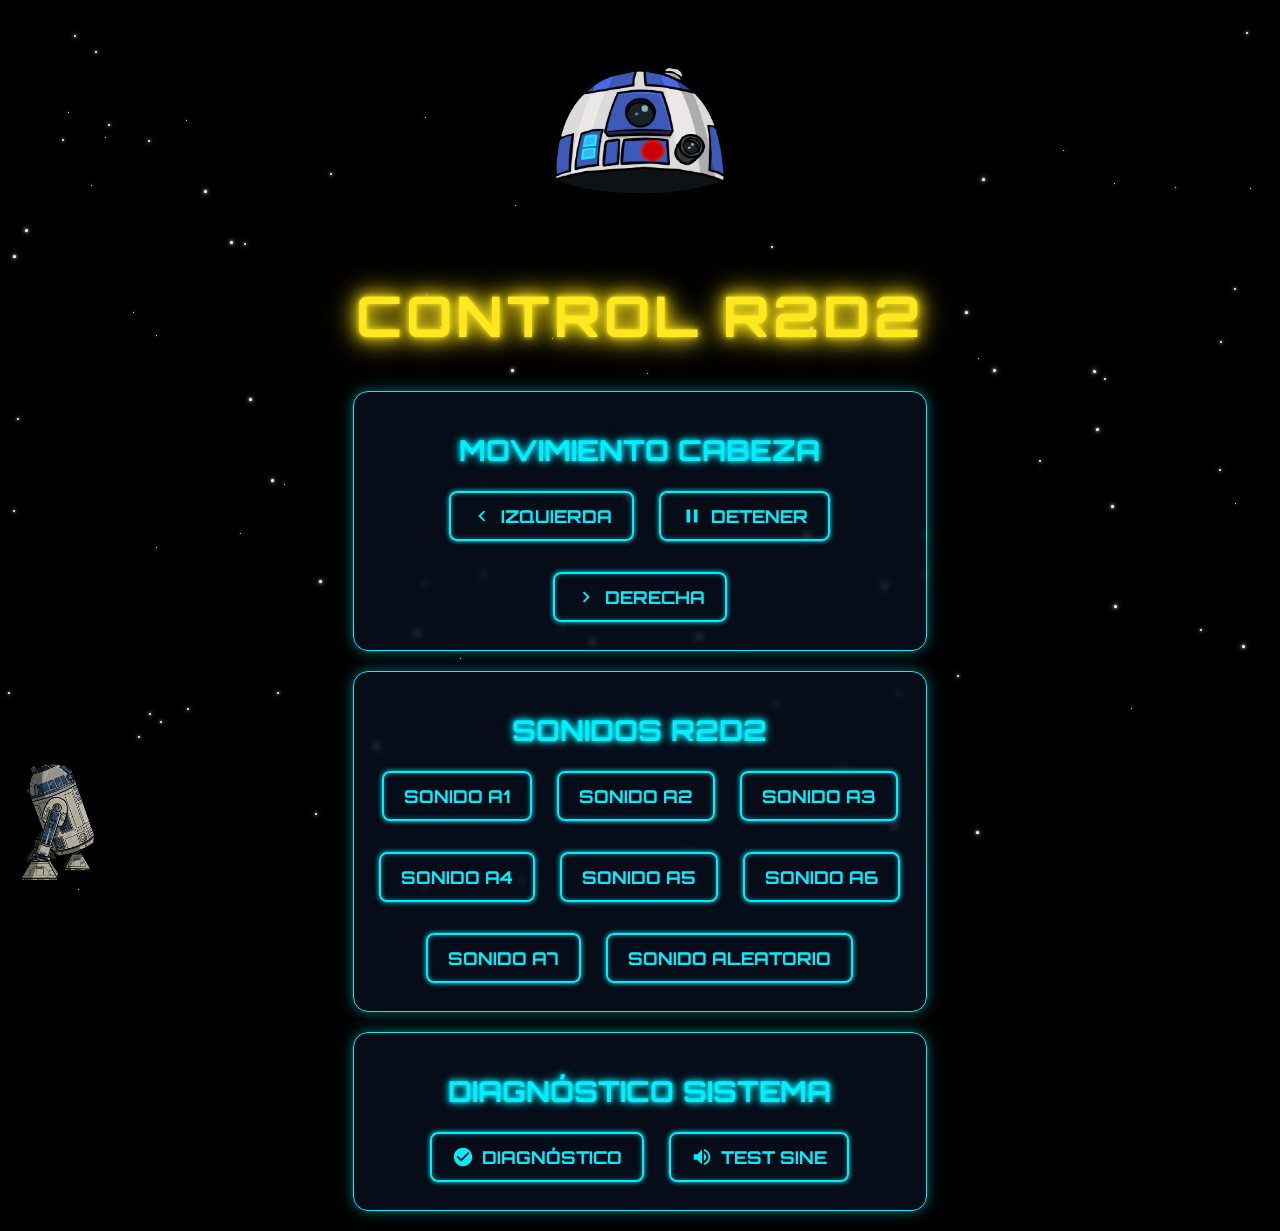
<file: www/index_optimized_v1.html>
<!DOCTYPE html>
<html lang="es">
<head>
    <meta charset="UTF-8">
    <meta name="viewport" content="width=device-width, initial-scale=1.0">
    <title>Control R2D2 ESP32 - Star Wars Edition</title>
    <link rel="preconnect" href="https://fonts.googleapis.com">
    <link rel="preconnect" href="https://fonts.gstatic.com" crossorigin>
    <link href="https://fonts.googleapis.com/css2?family=Orbitron:wght@400;700&display=swap" rel="stylesheet">
    
    <style>
        /* --- Fuentes y Estilos Base --- */
        @font-face {
            font-family: 'Star Jedi';
            src: url('https://fonts.cdnfonts.com/s/14618/Starjedi.ttf') format('truetype');
            font-display: swap;
        }

        body {
            font-family: 'Orbitron', sans-serif;
            background-color: #000000;
            color: #E0E0E0;
            text-align: center;
            margin: 0;
            padding: 0 15px;
            min-height: 100vh;
            overflow-x: hidden;
            display: flex;
            flex-direction: column;
            align-items: center;
            justify-content: center;
            position: relative;
        }

        h1 {
            font-family: 'Star Jedi', 'Orbitron', sans-serif;
            letter-spacing: 4px;
            font-size: clamp(2em, 6vw, 3.5em);
            margin-top: 30px;
            margin-bottom: 20px;
            color: #FFE81F;
            text-shadow: 0 0 5px #FFE81F, 0 0 15px #FFE81F, 0 0 25px #FFE81F, 0 0 35px #c4a000;
            animation: pulseTitle 3s infinite ease-in-out;
        }

        @keyframes pulseTitle {
            0%, 100% { text-shadow: 0 0 5px #FFE81F, 0 0 15px #FFE81F, 0 0 25px #FFE81F, 0 0 35px #c4a000; }
            50% { text-shadow: 0 0 8px #FFE81F, 0 0 20px #FFE81F, 0 0 35px #FFE81F, 0 0 50px #c4a000; }
        }

        h2 {
            font-family: 'Orbitron', sans-serif;
            margin-top: 25px;
            margin-bottom: 15px;
            color: #00EFFF;
            text-shadow: 0 0 5px #00EFFF, 0 0 10px #00EFFF;
            font-weight: 700;
            font-size: clamp(1.2em, 4vw, 1.8em);
        }

        /* --- Fondo de Estrellas Animado --- */
        .starfield {
            position: fixed;
            top: 0;
            left: 0;
            width: 100%;
            height: 100%;
            z-index: -1;
            overflow: hidden;
        }

        .star {
            position: absolute;
            background-color: #FFF;
            border-radius: 50%;
            animation: twinkle-move linear infinite;
            box-shadow: 0 0 3px #fff, 0 0 6px #fff;
        }

        .star.s1 { width: 1px; height: 1px; animation-duration: 50s; }
        .star.s2 { width: 2px; height: 2px; animation-duration: 70s; }
        .star.s3 { width: 3px; height: 3px; animation-duration: 90s; }

        @keyframes twinkle-move {
            0% { transform: translateY(0px) translateX(0px) scale(1); opacity: 0.5; }
            25% { opacity: 1; }
            50% { transform: translateY(100px) translateX(50px) scale(0.8); opacity: 0.3; }
            75% { opacity: 1; }
            100% { transform: translateY(0px) translateX(0px) scale(1); opacity: 0.5; }
        }

        /* --- Contenedor y Animaciones de R2D2 --- */
        .r2d2-container {
            margin: 20px auto 10px auto;
            width: 180px;
            height: 220px;
            position: relative;
            cursor: grab;
            animation: r2d2Float 5s ease-in-out infinite;
            display: flex;
            align-items: center;
            justify-content: center;
            z-index: 1;
        }

        .r2d2-container img#main-r2d2-image {
            max-width: 100%;
            max-height: 100%;
            object-fit: contain;
        }

        .r2d2-container:active {
            cursor: grabbing;
        }

        @keyframes r2d2Float {
            0%, 100% { transform: translateY(0); }
            50% { transform: translateY(-10px); }
        }

        .r2d2-container.shake {
            animation: r2d2Shake 0.4s cubic-bezier(.36,.07,.19,.97) both;
        }

        @keyframes r2d2Shake {
          10%, 90% { transform: translate3d(-1px, -1px, 0) rotate(-1deg); }
          20%, 80% { transform: translate3d(2px, 1px, 0) rotate(1deg); }
          30%, 50%, 70% { transform: translate3d(-3px, -2px, 0) rotate(-2deg); }
          40%, 60% { transform: translate3d(3px, 2px, 0) rotate(2deg); }
        }

        /* --- Secciones de Controles y Botones --- */
        main {
            z-index: 1;
        }

        .controls-section {
            background: rgba(10, 20, 40, 0.6);
            border: 1px solid #00EFFF;
            border-radius: 15px;
            padding: 15px 20px 20px 20px;
            margin: 20px auto;
            max-width: 90%;
            width: 550px;
            box-shadow: 0 0 10px rgba(0, 239, 255, 0.3), 0 0 20px rgba(0, 239, 255, 0.2);
            backdrop-filter: blur(3px);
        }

        .button-group {
            display: flex;
            justify-content: center;
            gap: 15px;
            flex-wrap: wrap;
        }

        button {
            font-family: 'Orbitron', sans-serif;
            font-size: clamp(0.9em, 2.5vw, 1.1em);
            font-weight: 700;
            margin: 8px 5px;
            padding: 12px 20px;
            border: 2px solid;
            border-radius: 8px;
            background: transparent;
            color: #00EFFF;
            border-color: #00EFFF;
            box-shadow: 0 0 5px #00EFFF, inset 0 0 5px rgba(0, 239, 255, 0.5);
            cursor: pointer;
            transition: color 0.2s ease-in-out, background-color 0.2s ease-in-out, box-shadow 0.2s ease-in-out, transform 0.1s ease-out, border-color 0.2s ease-in-out;
            outline: none;
            display: inline-flex;
            align-items: center;
            justify-content: center;
            gap: 8px;
            min-width: 130px;
            text-transform: uppercase;
        }

        button:hover {
            color: #FFFFFF;
            background-color: #00EFFF;
            border-color: #FFFFFF;
            box-shadow: 0 0 10px #00EFFF, 0 0 20px #00EFFF, 0 0 30px #00EFFF, inset 0 0 8px rgba(255, 255, 255, 0.7);
            transform: scale(1.05) translateY(-2px);
        }

        button:active {
            transform: scale(0.97);
            box-shadow: 0 0 3px #00EFFF, inset 0 0 10px rgba(0, 0, 0, 0.5);
        }

        /* --- Iconos de Botones (SVG) --- */
        .icon {
            width: clamp(18px, 3vw, 22px);
            height: clamp(18px, 3vw, 22px);
            fill: currentColor;
            vertical-align: middle;
        }

        /* --- Imagen de Esquina --- */
        .corner-image-r2d2 {
            position: fixed;
            bottom: 15px;
            left: 15px;
            width: 100px;
            height: auto;
            z-index: 0;
            opacity: 0.8;
            transition: opacity 0.3s ease, transform 0.3s ease;
            animation: r2d2Float 6s ease-in-out infinite alternate;
            animation-delay: 0.5s;
        }

        .corner-image-r2d2:hover {
            opacity: 1;
            transform: scale(1.1);
        }

        /* Media queries para mejorar la responsividad */
        @media (max-width: 768px) {
            .corner-image-r2d2 {
                width: 80px;
                bottom: 10px;
                left: 10px;
            }
        }

        @media (max-width: 600px) {
            h1 {
                letter-spacing: 2px;
            }
            .controls-section {
                width: 95%;
                padding: 10px 15px 15px 15px;
            }
            button {
                padding: 10px 15px;
                min-width: 110px;
            }
            .button-group {
                gap: 10px;
            }
            .corner-image-r2d2 {
                width: 60px;
                bottom: 8px;
                left: 8px;
            }
        }
    </style>
</head>
<body>
    <div class="starfield"></div>

    <div class="r2d2-container" id="r2d2-container">
        <img src="image/cabeza.png"
             alt="Imagen principal de R2-D2"
             id="main-r2d2-image"
             onerror="this.onerror=null; this.src='https://placehold.co/180x220/000000/FFFFFF?text=R2D2+Error'; this.alt='Error al cargar imagen principal de R2-D2';">
    </div>

    <h1>CONTROL R2D2</h1>

    <main id="control-panel">
        <div class="controls-section">
            <h2>MOVIMIENTO CABEZA</h2>
            <div class="button-group">
                <button data-action="moveHead" data-value="left" aria-label="Mover cabeza a la izquierda">
                    <svg class="icon" xmlns="http://www.w3.org/2000/svg" viewBox="0 0 24 24"><path d="M15.41 16.59L10.83 12l4.58-4.59L14 6l-6 6 6 6 1.41-1.41z"/></svg>
                    IZQUIERDA
                </button>
                <button data-action="moveHead" data-value="stop" aria-label="Detener cabeza">
                    <svg class="icon" xmlns="http://www.w3.org/2000/svg" viewBox="0 0 24 24"><path d="M6 19h4V5H6v14zm8-14v14h4V5h-4z"/></svg>
                    DETENER
                </button>
                <button data-action="moveHead" data-value="right" aria-label="Mover cabeza a la derecha">
                    <svg class="icon" xmlns="http://www.w3.org/2000/svg" viewBox="0 0 24 24"><path d="M8.59 16.59L13.17 12 8.59 7.41 10 6l6 6-6 6-1.41-1.41z"/></svg>
                    DERECHA
                </button>
            </div>
        </div>

        <div class="controls-section">
            <h2>SONIDOS R2D2</h2>
            <div class="button-group">
                <button data-action="playSound" data-value="A1" aria-label="Reproducir sonido A1">Sonido A1</button>
                <button data-action="playSound" data-value="A2" aria-label="Reproducir sonido A2">Sonido A2</button>
                <button data-action="playSound" data-value="A3" aria-label="Reproducir sonido A3">Sonido A3</button>
                <button data-action="playSound" data-value="A4" aria-label="Reproducir sonido A4">Sonido A4</button>
                <button data-action="playSound" data-value="A5" aria-label="Reproducir sonido A5">Sonido A5</button>
                <button data-action="playSound" data-value="A6" aria-label="Reproducir sonido A6">Sonido A6</button>
                <button data-action="playSound" data-value="A7" aria-label="Reproducir sonido A7">Sonido A7</button>
                <button data-action="playRandomSound" aria-label="Reproducir sonido aleatorio">SONIDO ALEATORIO</button>
            </div>
        </div>

        <div class="controls-section">
            <h2>DIAGNÓSTICO SISTEMA</h2>
            <div class="button-group">
                <button data-action="runDiagnostic" aria-label="Ejecutar diagnóstico del sistema">
                    <svg class="icon" xmlns="http://www.w3.org/2000/svg" viewBox="0 0 24 24"><path d="M12 2C6.48 2 2 6.48 2 12s4.48 10 10 10 10-4.48 10-10S17.52 2 12 2zm-2 15l-5-5 1.41-1.41L10 14.17l7.59-7.59L19 8l-9 9z"/></svg>
                    DIAGNÓSTICO
                </button>
                <button data-action="testSine" aria-label="Probar sonido sine">
                    <svg class="icon" xmlns="http://www.w3.org/2000/svg" viewBox="0 0 24 24"><path d="M3 9v6h4l5 5V4L7 9H3zm13.5 3c0-1.77-1.02-3.29-2.5-4.03v8.05c1.48-.73 2.5-2.25 2.5-4.02zM14 3.23v2.06c2.89.86 5 3.54 5 6.71s-2.11 5.85-5 6.71v2.06c4.01-.91 7-4.49 7-8.77s-2.99-7.86-7-8.77z"/></svg>
                    TEST SINE
                </button>
            </div>
        </div>
    </main>

    <img src="image/perfil.png" class="corner-image-r2d2"
         onerror="this.onerror=null; this.src='https://placehold.co/100x100/000000/FFFFFF?text=R2D2+Error'; this.alt='Error al cargar imagen de R2-D2 en esquina';">

    <script>
        // --- LÓGICA DE CONTROL OPTIMIZADA ---

        document.addEventListener('DOMContentLoaded', () => {
            
            // --- Elementos del DOM ---
            const r2d2Container = document.getElementById('r2d2-container');
            const starfield = document.querySelector('.starfield');
            const controlPanel = document.getElementById('control-panel');

            // --- Constantes ---
            const NUM_STARS = 100;

            // --- Funciones de Efectos Visuales ---

            /**
             * Crea estrellas y las añade al fondo.
             */
            function createStars() {
                if (!starfield) return;
                for (let i = 0; i < NUM_STARS; i++) {
                    const star = document.createElement('div');
                    star.className = 'star s' + (Math.floor(Math.random() * 3) + 1);
                    star.style.top = `${Math.random() * 100}%`;
                    star.style.left = `${Math.random() * 100}%`;
                    star.style.animationDelay = `${Math.random() * 5}s`;
                    starfield.appendChild(star);
                }
            }

            /**
             * Activa una animación de "temblor" en el contenedor de R2D2.
             * @param {number} duration - La duración de la animación en milisegundos.
             */
            function triggerShake(duration = 500) {
                if (!r2d2Container) return;
                r2d2Container.classList.add('shake');
                setTimeout(() => r2d2Container.classList.remove('shake'), duration);
            }

            // --- Funciones de Comunicación con el ESP32 ---

            /**
             * Envía un comando al ESP32 a través de fetch.
             * @param {string} endpoint - El endpoint del API al que se enviará el comando.
             * @param {object} options - Opciones para la función, como mensajes de éxito/error.
             */
            async function sendCommand(endpoint, { successMessage, errorMessage }) {
                console.log(`Enviando comando a: ${endpoint}`);
                try {
                    const response = await fetch(endpoint);
                    if (response.ok) {
                        console.log(successMessage);
                        // Mostrar alerta solo para acciones de diagnóstico
                        if (action === 'runDiagnostic' || action === 'testSine') {
                            alert(successMessage);
                        }
                    } else {
                        console.error(`${errorMessage}:`, response.status, response.statusText);
                        alert(`${errorMessage}. Código: ${response.status}`);
                    }
                } catch (err) {
                    console.error('Error de conexión:', err);
                    alert('Error de conexión con el ESP32.');
                }
            }

            // --- Manejador de Eventos Principal (Delegación de Eventos) ---

            /**
             * Gestiona todos los clics dentro del panel de control.
             * @param {Event} event - El objeto del evento de clic.
             */
            function handleControlEvents(event) {
                const button = event.target.closest('button');
                if (!button) return; // Si el clic no fue en un botón, no hacer nada

                const { action, value } = button.dataset;
                if (!action) return; // Si el botón no tiene una acción, ignorar

                switch (action) {
                    case 'moveHead':
                        triggerShake(200);
                        sendCommand(`/servo/${value}`, {
                            successMessage: `Comando de cabeza '${value}' enviado.`,
                            errorMessage: `Error moviendo la cabeza`
                        });
                        break;

                    case 'playSound':
                        triggerShake(500);
                        sendCommand(`/${value}`, {
                            successMessage: `Sonido '${value}' enviado.`,
                            errorMessage: `Error enviando sonido '${value}'`
                        });
                        break;

                    case 'playRandomSound':
                        triggerShake(500);
                        sendCommand('/random_sound', {
                            successMessage: 'Comando de sonido aleatorio enviado.',
                            errorMessage: 'Error enviando sonido aleatorio'
                        });
                        break;

                    case 'runDiagnostic':
                        sendCommand('/diagnostico', {
                            successMessage: 'Diagnóstico ejecutado. Revisa la consola del ESP32.',
                            errorMessage: 'Error ejecutando diagnóstico'
                        });
                        break;

                    case 'testSine':
                        sendCommand('/test-sine', {
                            successMessage: 'Prueba sine ejecutada. Deberías escuchar un tono.',
                            errorMessage: 'Error ejecutando prueba sine'
                        });
                        break;
                }
            }
            
            // --- Inicialización ---
            
            createStars();
            if (controlPanel) {
                controlPanel.addEventListener('click', handleControlEvents);
            }

            // Pequeña animación de "encendido" al cargar la página
            setTimeout(() => {
                triggerShake(500);
            }, 200);
        });
    </script>
</body>
</html>
</file>
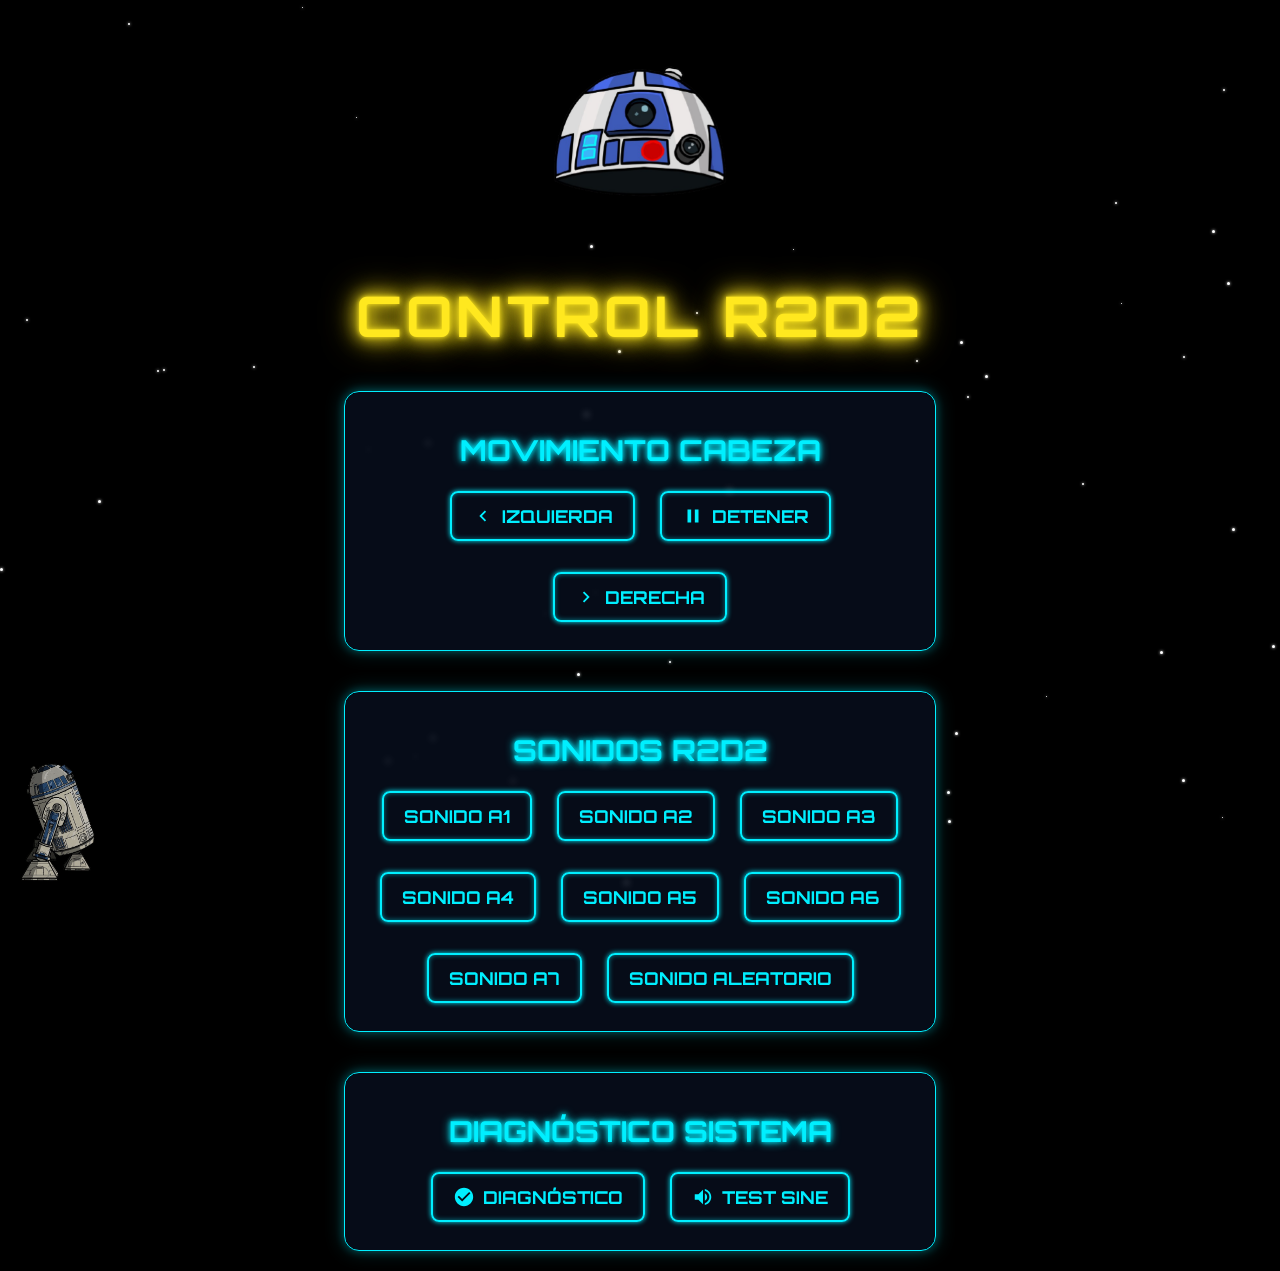
<file: www/index_separate.html>
<!DOCTYPE html>
<html lang="es">
<head>
    <meta charset="UTF-8">
    <meta name="viewport" content="width=device-width, initial-scale=1.0">
    <title>Control R2D2 ESP32 - Star Wars Edition</title>
    <link rel="preconnect" href="https://fonts.googleapis.com">
    <link rel="preconnect" href="https://fonts.gstatic.com" crossorigin>
    <link rel="preload" href="https://fonts.googleapis.com/css2?family=Orbitron:wght@400;700&display=swap" as="style" onload="this.onload=null;this.rel='stylesheet'">
    <noscript><link rel="stylesheet" href="https://fonts.googleapis.com/css2?family=Orbitron:wght@400;700&display=swap"></noscript>
    <link rel="preload" href="image/cabeza.png" as="image">
    <link rel="preload" href="image/perfil.png" as="image">
    <link rel="stylesheet" href="styles.css">
</head>
<body>
    <div class="starfield"></div>

    <div class="r2d2-container" id="r2d2-container">
        <img src="image/cabeza.png"
             alt="Imagen principal de R2-D2" 
             id="main-r2d2-image"
             width="180"
             height="220"
             loading="eager"
             onerror="this.onerror=null; this.src='[data-uri]'; this.alt='Error al cargar imagen principal de R2-D2';">
    </div>

    <h1>CONTROL R2D2</h1>

    <div class="controls-section">
        <h2>MOVIMIENTO CABEZA</h2>
        <div class="button-group">
            <button onclick="moveHead('left')" aria-label="Mover cabeza a la izquierda">
                <svg class="icon" xmlns="http://www.w3.org/2000/svg" viewBox="0 0 24 24" fill="currentColor" width="24px" height="24px"><path d="M15.41 16.59L10.83 12l4.58-4.59L14 6l-6 6 6 6 1.41-1.41z"/></svg>
                IZQUIERDA
            </button>
            <button onclick="moveHead('stop')" aria-label="Detener cabeza">
                <svg class="icon" xmlns="http://www.w3.org/2000/svg" viewBox="0 0 24 24" fill="currentColor" width="24px" height="24px"><path d="M6 19h4V5H6v14zm8-14v14h4V5h-4z"/></svg>
                DETENER
            </button>
            <button onclick="moveHead('right')" aria-label="Mover cabeza a la derecha">
                <svg class="icon" xmlns="http://www.w3.org/2000/svg" viewBox="0 0 24 24" fill="currentColor" width="24px" height="24px"><path d="M8.59 16.59L13.17 12 8.59 7.41 10 6l6 6-6 6-1.41-1.41z"/></svg>
                DERECHA
            </button>
        </div>
    </div>

    <div class="controls-section">
        <h2>SONIDOS R2D2</h2>
        <div class="button-group">
            <button onclick="playSound('A1')" aria-label="Reproducir sonido A1">Sonido A1</button>
            <button onclick="playSound('A2')" aria-label="Reproducir sonido A2">Sonido A2</button>
            <button onclick="playSound('A3')" aria-label="Reproducir sonido A3">Sonido A3</button>
            <button onclick="playSound('A4')" aria-label="Reproducir sonido A4">Sonido A4</button>
            <button onclick="playSound('A5')" aria-label="Reproducir sonido A5">Sonido A5</button>
            <button onclick="playSound('A6')" aria-label="Reproducir sonido A6">Sonido A6</button>
            <button onclick="playSound('A7')" aria-label="Reproducir sonido A7">Sonido A7</button>
            <button onclick="playRandomSound()" aria-label="Reproducir sonido aleatorio">SONIDO ALEATORIO</button>
        </div>
    </div>

    <div class="controls-section">
        <h2>DIAGNÓSTICO SISTEMA</h2>
        <div class="button-group">
            <button onclick="runDiagnostic()" aria-label="Ejecutar diagnóstico del sistema">
                <svg class="icon" xmlns="http://www.w3.org/2000/svg" viewBox="0 0 24 24" fill="currentColor">
                    <path d="M12 2C6.48 2 2 6.48 2 12s4.48 10 10 10 10-4.48 10-10S17.52 2 12 2zm-2 15l-5-5 1.41-1.41L10 14.17l7.59-7.59L19 8l-9 9z"/>
                </svg>
                DIAGNÓSTICO
            </button>
            <button onclick="testSine()" aria-label="Probar sonido sine">
                <svg class="icon" xmlns="http://www.w3.org/2000/svg" viewBox="0 0 24 24" fill="currentColor">
                    <path d="M3 9v6h4l5 5V4L7 9H3zm13.5 3c0-1.77-1.02-3.29-2.5-4.03v8.05c1.48-.73 2.5-2.25 2.5-4.02zM14 3.23v2.06c2.89.86 5 3.54 5 6.71s-2.11 5.85-5 6.71v2.06c4.01-.91 7-4.49 7-8.77s-2.99-7.86-7-8.77z"/>
                </svg>
                TEST SINE
            </button>
        </div>
    </div>

    <img src="image/perfil.png" 
         class="corner-image-r2d2"
         width="100"
         height="100"
         loading="lazy"
         alt="R2-D2 perfil"
         onerror="this.onerror=null; this.src='[data-uri]'; this.alt='Error al cargar imagen de R2-D2 en esquina';">

    <script src="script.js"></script>
</body>
</html>
</file>
<file: www/styles.css>
/* R2D2 ESP32 Control Styles - Optimizado para rendimiento */

@font-face {
    font-family: 'Star Jedi';
    src: url('https://fonts.cdnfonts.com/s/14618/Starjedi.ttf') format('truetype');
    font-display: swap;
}

body {
    font-family: 'Orbitron', sans-serif;
    background-color: #000;
    color: #E0E0E0;
    text-align: center;
    margin: 0;
    padding: 0 15px;
    min-height: 100vh;
    overflow-x: hidden;
    display: flex;
    flex-direction: column;
    align-items: center;
    justify-content: center;
    position: relative;
}

h1 {
    font-family: 'Star Jedi', 'Orbitron', sans-serif;
    letter-spacing: 4px;
    font-size: clamp(2em, 6vw, 3.5em);
    margin: 30px 0 20px;
    color: #FFE81F;
    text-shadow: 0 0 5px #FFE81F, 0 0 15px #FFE81F, 0 0 25px #FFE81F, 0 0 35px #c4a000;
    animation: pulseTitle 3s infinite ease-in-out;
}

@keyframes pulseTitle {
    0%, 100% { text-shadow: 0 0 5px #FFE81F, 0 0 15px #FFE81F, 0 0 25px #FFE81F, 0 0 35px #c4a000; }
    50% { text-shadow: 0 0 8px #FFE81F, 0 0 20px #FFE81F, 0 0 35px #FFE81F, 0 0 50px #c4a000; }
}

h2 {
    font-family: 'Orbitron', sans-serif;
    margin: 25px 0 15px;
    color: #00EFFF;
    text-shadow: 0 0 5px #00EFFF, 0 0 10px #00EFFF;
    font-weight: 700;
    font-size: clamp(1.2em, 4vw, 1.8em);
}

.starfield {
    position: fixed;
    top: 0;
    left: 0;
    width: 100%;
    height: 100%;
    z-index: -1;
    overflow: hidden;
}

.star {
    position: absolute;
    background-color: #FFF;
    border-radius: 50%;
    animation: twinkle-move linear infinite;
    box-shadow: 0 0 3px #fff;
    will-change: transform, opacity;
}

.star.s1 { width: 1px; height: 1px; animation-duration: 50s; }
.star.s2 { width: 2px; height: 2px; animation-duration: 70s; }
.star.s3 { width: 3px; height: 3px; animation-duration: 90s; }

@keyframes twinkle-move {
    0% { transform: translate3d(0, 0, 0) scale(1); opacity: 0.5; }
    25% { opacity: 1; }
    50% { transform: translate3d(50px, 100px, 0) scale(0.8); opacity: 0.3; }
    75% { opacity: 1; }
    100% { transform: translate3d(0, 0, 0) scale(1); opacity: 0.5; }
}

.r2d2-container {
    margin: 20px auto 10px;
    width: 180px;
    height: 220px;
    position: relative;
    cursor: grab;
    animation: r2d2Float 5s ease-in-out infinite;
    display: flex;
    align-items: center;
    justify-content: center;
    z-index: 1;
    will-change: transform;
}

.r2d2-container img#main-r2d2-image {
    max-width: 100%;
    max-height: 100%;
    object-fit: contain;
}

.r2d2-container:active {
    cursor: grabbing;
}

@keyframes r2d2Float {
    0%, 100% { transform: translate3d(0, 0, 0); }
    50% { transform: translate3d(0, -10px, 0); }
}

.r2d2-container.shake {
    animation: r2d2Shake 0.4s cubic-bezier(.36,.07,.19,.97) both;
}

@keyframes r2d2Shake {
  10%, 90% { transform: translate3d(-1px, -1px, 0) rotate(-1deg); }
  20%, 80% { transform: translate3d(2px, 1px, 0) rotate(1deg); }
  30%, 50%, 70% { transform: translate3d(-3px, -2px, 0) rotate(-2deg); }
  40%, 60% { transform: translate3d(3px, 2px, 0) rotate(2deg); }
}

.controls-section {
    background: rgba(10, 20, 40, 0.6);
    border: 1px solid #00EFFF;
    border-radius: 15px;
    padding: 15px 20px 20px;
    margin: 20px auto;
    max-width: 90%;
    width: 550px;
    box-shadow: 0 0 10px rgba(0, 239, 255, 0.3), 0 0 20px rgba(0, 239, 255, 0.2);
    backdrop-filter: blur(3px);
    z-index: 1;
}

.button-group {
    display: flex;
    justify-content: center;
    gap: 15px;
    flex-wrap: wrap;
}

button {
    font-family: 'Orbitron', sans-serif;
    font-size: clamp(0.9em, 2.5vw, 1.1em);
    font-weight: 700;
    margin: 8px 5px;
    padding: 12px 20px;
    border: 2px solid #00EFFF;
    border-radius: 8px;
    background: transparent;
    color: #00EFFF;
    box-shadow: 0 0 5px #00EFFF, inset 0 0 5px rgba(0, 239, 255, 0.5);
    cursor: pointer;
    transition: all 0.2s ease-in-out, transform 0.1s ease-out;
    outline: none;
    display: inline-flex;
    align-items: center;
    justify-content: center;
    gap: 8px;
    min-width: 130px;
    text-transform: uppercase;
    will-change: transform;
}

button:hover {
    color: #FFF;
    background-color: #00EFFF;
    border-color: #FFF;
    box-shadow: 0 0 10px #00EFFF, 0 0 20px #00EFFF, 0 0 30px #00EFFF, inset 0 0 8px rgba(255, 255, 255, 0.7);
    transform: scale(1.05) translateY(-2px);
}

button:active {
    transform: scale(0.97);
    box-shadow: 0 0 3px #00EFFF, inset 0 0 10px rgba(0, 0, 0, 0.5);
}

.icon {
    width: clamp(18px, 3vw, 22px);
    height: clamp(18px, 3vw, 22px);
    fill: currentColor;
    vertical-align: middle;
}

.corner-image-r2d2 {
    position: fixed;
    bottom: 15px;
    left: 15px;
    width: 100px;
    height: auto;
    z-index: 0;
    opacity: 0.8;
    transition: opacity 0.3s ease, transform 0.3s ease;
    animation: r2d2Float 6s ease-in-out infinite alternate;
    animation-delay: 0.5s;
    will-change: transform;
}

.corner-image-r2d2:hover {
    opacity: 1;
    transform: scale(1.1);
}

@media (max-width: 768px) {
    .corner-image-r2d2 {
        width: 80px;
        bottom: 10px;
        left: 10px;
    }
}

@media (max-width: 600px) {
    h1 {
        letter-spacing: 2px;
    }
    .controls-section {
        width: 95%;
        padding: 10px 15px 15px;
    }
    button {
        padding: 10px 15px;
        min-width: 110px;
    }
    .button-group {
        gap: 10px;
    }
    .corner-image-r2d2 {
        width: 60px;
        bottom: 8px;
        left: 8px;
    }
}
</file>
